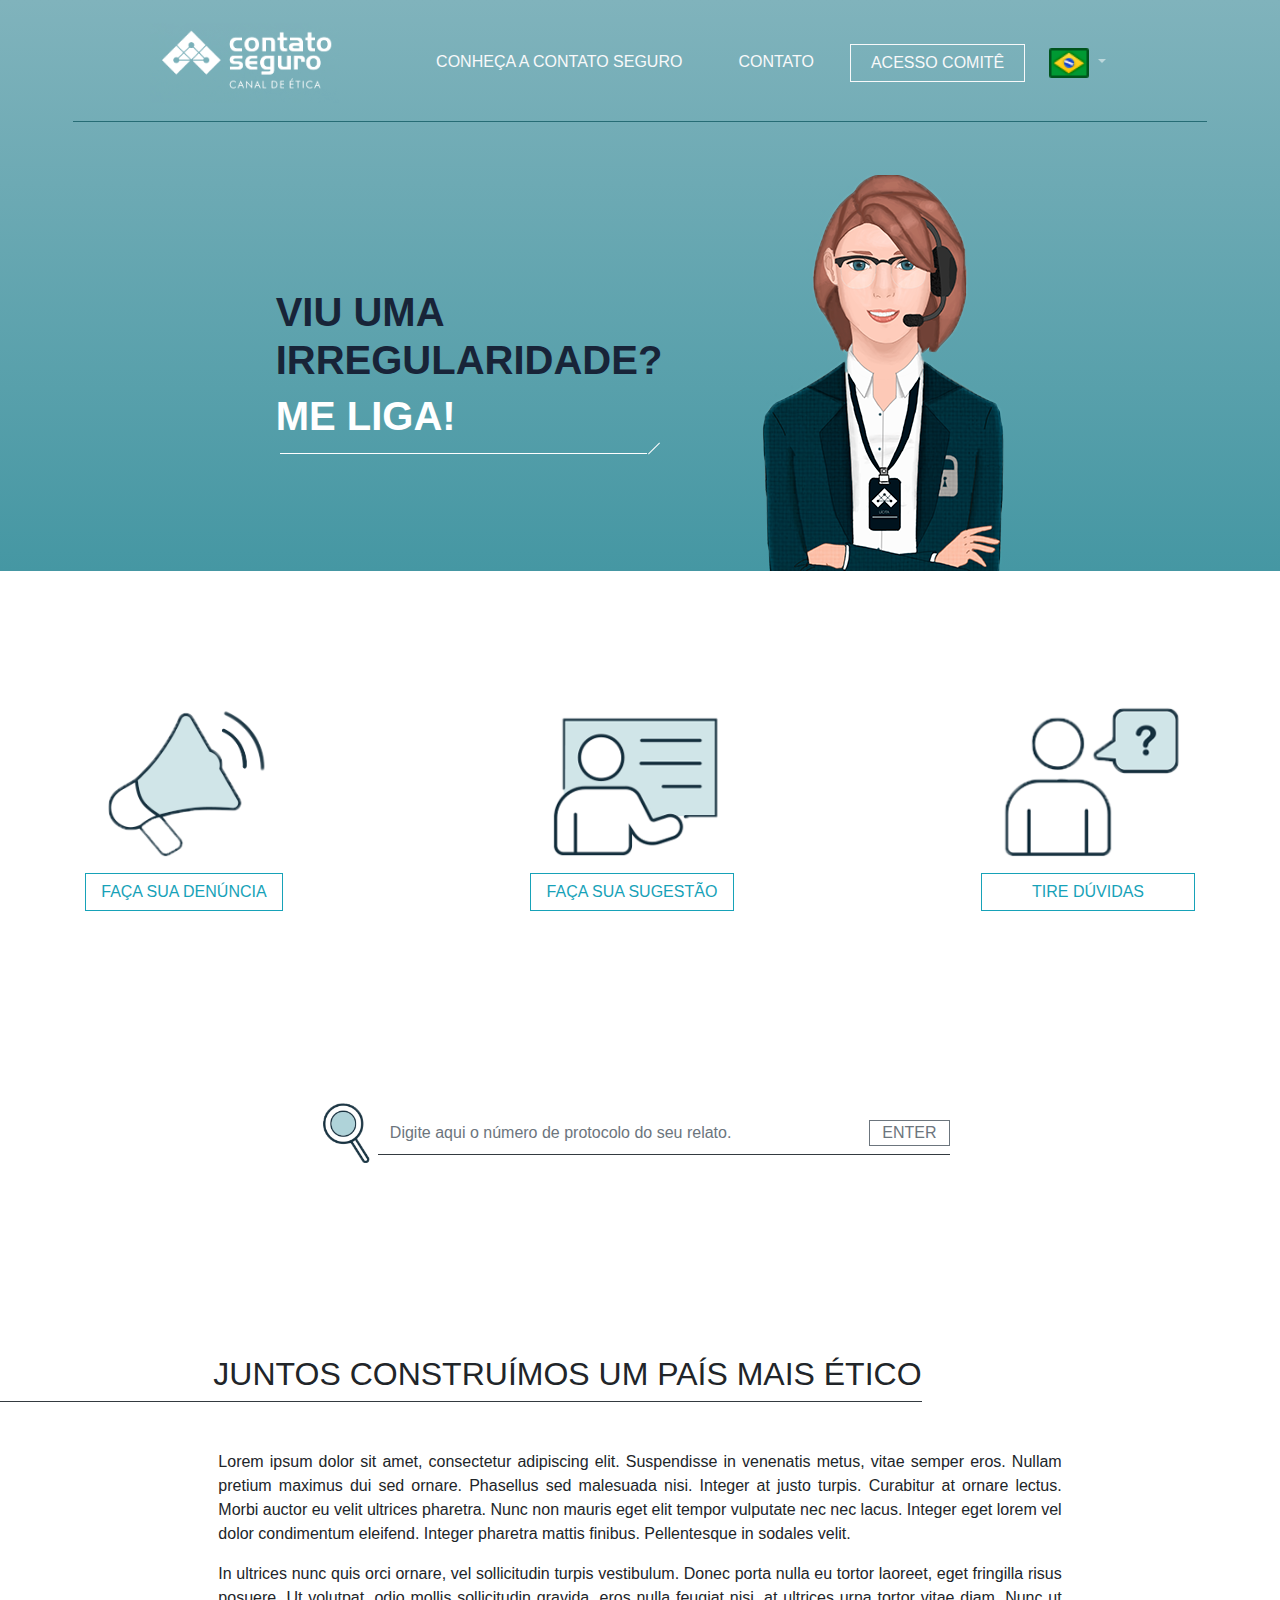
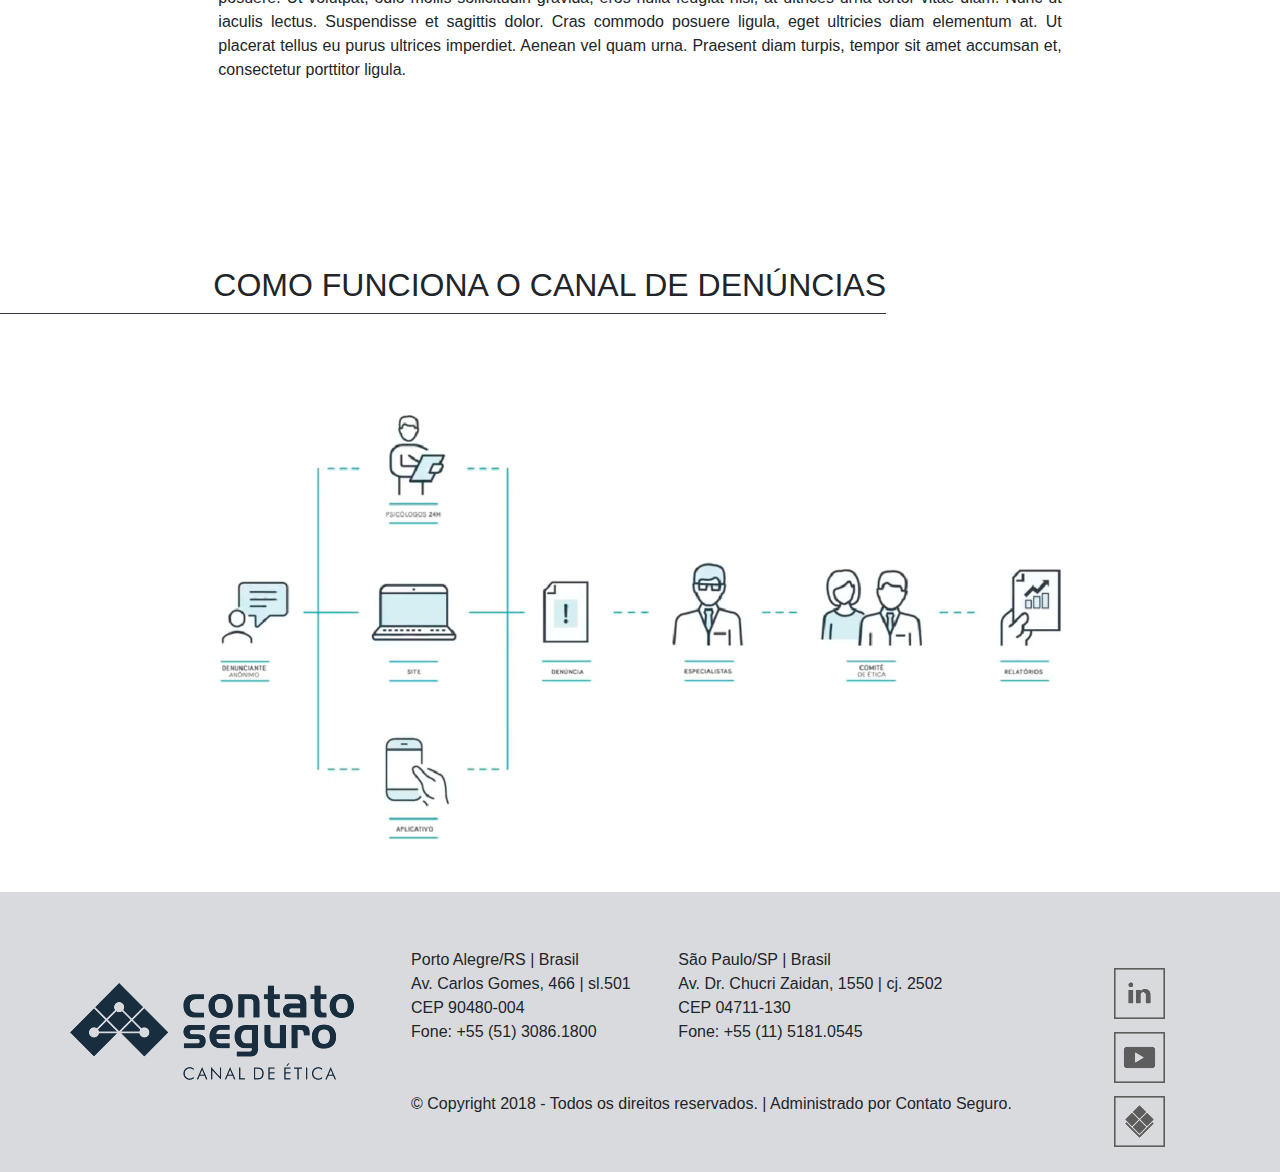
<file: index.html>
<!DOCTYPE html>
<html lang="pt-br">
<head>
	<title>Contato Seguro</title>
	<meta charset="utf-8">
	<meta name="viewport" content="width=device-width, initial-scale=1">

	<!-- jQuery library -->
	<script src="https://ajax.googleapis.com/ajax/libs/jquery/3.3.1/jquery.min.js"></script>

	<!-- Bootstrap 4.1.3 -->
	<link rel="stylesheet" href="https://stackpath.bootstrapcdn.com/bootstrap/4.1.3/css/bootstrap.min.css" >

	<!-- Bootstrap JS 4.1.3 -->
	<script src="https://stackpath.bootstrapcdn.com/bootstrap/4.1.3/js/bootstrap.min.js" ></script>

	<!-- Seletor de Bandeiras -->
	<script type="text/javascript" src="js/flag_select.js"></script>

	<!-- Meu estilo -->
	<link rel="stylesheet" href="css/main.css">
</head>

<body>
	<div class="container-fluid top pb-0">
		<!-- Topo do Site (Parte Azul)-->
		<div class="d-flex flex-row justify-content-center">
			<!-- Barra de Navegação -->
			<div class="col-md-10">
				<nav class="navbar w-100 navbar-expand-lg justify-content-between navbar-dark">
					<!-- Barra de navegação não minimizada -->
					<a class="navbar-brand" href="#">
						<!-- Logo Contato Seguro -->
						<img class="my-0 p-0" src="img/contato.png" height="80" alt="Logo Contato Seguro">
					</a>

					<button class="navbar-toggler" type="button" data-toggle="collapse" data-target="#navbarSupportedContent" aria-controls="navbarSupportedContent" aria-expanded="false" aria-label="Toggle navigation">
						<!-- Botão de expansão do menu responsivo -->
				    <span class="navbar-toggler-icon"></span>
				  	</button>

					<div class="collapse navbar-collapse w-100 justify-content-end" id="navbarSupportedContent">
						<!-- menu responsivo aberto/fechado -->
					    <ul class="navbar-nav">
					    	<!-- Botoes -->
							<li class="nav-item mx-2">
					        	<a class="col btn btn-outline-light m-2 border-0 rounded-0" href="#">CONHEÇA A CONTATO SEGURO</a>
							</li>

							<li class="nav-item mx-2">
							    <a class="col btn btn-outline-light m-2 border-0 rounded-0" href="#">CONTATO</a>
							</li>

						    <li class="nav-item mx-2">
						    	<a class="col btn btn-outline-light m-2 rounded-0" href="#">ACESSO COMITÊ</a>
						    </li>
						    <li class="nav-item dropdown mx-auto ml-5 my-auto mx-lg-2">
						        <a class="nav-link dropdown-toggle mx-2 px-2" href="#" id="navbarDropdownMenuLink" data-toggle="dropdown" aria-haspopup="true" aria-expanded="false">
						          <img id="dropdown-main" width="40px" src="img/br.png">
						        </a>
						        <div class="dropdown-menu" aria-labelledby="navbarDropdownMenuLink">
						        	<a class="dropdown-item" href="#" onclick="changeFlag('img/us.png');"><img src="img/us.png"> English</a>
						        	<a class="dropdown-item" href="#" onclick="changeFlag('img/gr.png');"><img src="img/gr.png"> Deutch</a>
						        	<a class="dropdown-item" href="#" onclick="changeFlag('img/br.png');"><img src="img/br.png"> Português</a>
						        </div>
						    </li>
						</ul>
					</div>

				</nav>
			</div>
		</div>
		<!-- Fim da Barra de Navegação -->

		<!-- Separador -->
		<div class="row justify-content-center">
			<div class="col-md-11 ">
				<hr class="divisor" />
			</div>
		</div>

		<!-- Atendente e texto -->
		<div class="d-flex flex-row flex-wrap flex-md-nowrap justify-content-center mt-5">
			<!-- Texto -->
			<div class="my-auto mx-5">
				<h1 style="color:#182438;"><b>VIU UMA <br> IRREGULARIDADE?</b></h1>
				<h1 class="text-white"><b>ME LIGA!</b></h1>
				<hr class="diagonal float-right m-0" />
				<hr style="border-color: white; width: 95%;" class="float-left m-1" />
			</div>
			<!-- Atendente -->
			<div class="mx-5">
				<img src="img/atendente.png">
			</div>
		</div>
		<!-- Fim Atendente e texto -->
	</div>
	<!-- Fim Parte Principal -->

	<!-- Começo Icones -->
	<p class="my-0 my-md-5 invisible" name="Margin">3,1415</p> <!-- Margem Adicional -->
	<div class="container justify-content-center justify-content-lg-center my-5">
		<div class="d-flex flex-row flex-wrap flex-md-nowrap justify-content-md-between justify-content-center">
			<div class="wraper">
				<img src="img/denuncia.png" class="m-5 m-md-3" height="150px"><br>
				<button class="btn btn-outline-info rounded-0 w-100">FAÇA SUA DENÚNCIA</button>
			</div>
			<div class="wraper" >
				<img src="img/sugestao.png" class="m-5 m-md-3" height="150px"><br>
				<button class="btn btn-outline-info rounded-0 w-100">FAÇA SUA SUGESTÃO</button>
			</div>
			<div class="wraper">
				<img src="img/duvidas.png" class="m-5 m-md-3" height="150px"><br>
				<button class="btn btn-outline-info rounded-0 w-100">TIRE DÚVIDAS</button>
			</div>
		</div>
	</div>
	<p class="my-0 my-md-5 invisible" name="Margin">3,1415</p> <!-- Margem Adicional -->
	<p class="my-0 my-md-5 invisible" name="Margin">3,1415</p> <!-- Margem Adicional -->

	<!-- Barra de Pesquisa -->
	<div class="container justify-content-between">
		<div class="row justify-content-center">
			<div class="col-12 col-md-10 col-lg-7 d-flex flex-row">
				<img src="img/lupa.png" height="60px">
				<div class="input-group border-bottom border-dark p-0 my-auto mx-2">
					<input type="text" class="form-control border-0 rounded-0" name="protocolo" placeholder="Digite aqui o número de protocolo do seu relato.">
					<div class="input-group-append my-2">
						<button class="btn btn-outline-secondary rounded-0 py-0" >ENTER</button>
					</div>
				</div>
			</div>
		</div>
	</div>
	<!-- Fim Barra de Pesquisa -->

	<p class="my-0 my-md-5 invisible" name="Margin">3,1415</p> <!-- Margem Adicional -->
	<p class="my-0 my-md-5 invisible" name="Margin">3,1415</p> <!-- Margem Adicional -->

	<div class="container-fluid px-0">
    	<div class="row no-gutters mb-5">
        	<div class="col-1 col-lg border-bottom border-dark"></div>
				<div class="col-lg-8 col-10">
                	<h2 class="border-bottom border-dark mb-0 pb-2 d-inline-block">JUNTOS CONSTRUÍMOS UM PAÍS MAIS ÉTICO</h2>
				</div>
			<div class="col-lg col-2"></div>
		</div>
		<div class="row justify-content-center">
			<div class="col-lg-8 col-10 mx-auto text-justify mb-5">
				<p> Lorem ipsum dolor sit amet, consectetur adipiscing elit. Suspendisse in venenatis metus, vitae semper eros. Nullam pretium maximus dui sed ornare. Phasellus sed malesuada nisi. Integer at justo turpis. Curabitur at ornare lectus. Morbi auctor eu velit ultrices pharetra. Nunc non mauris eget elit tempor vulputate nec nec lacus. Integer eget lorem vel dolor condimentum eleifend. Integer pharetra mattis finibus. Pellentesque in sodales velit. </p>
				<p> In ultrices nunc quis orci ornare, vel sollicitudin turpis vestibulum. Donec porta nulla eu tortor laoreet, eget fringilla risus posuere. Ut volutpat, odio mollis sollicitudin gravida, eros nulla feugiat nisi, at ultrices urna tortor vitae diam. Nunc ut iaculis lectus. Suspendisse et sagittis dolor. Cras commodo posuere ligula, eget ultricies diam elementum at. Ut placerat tellus eu purus ultrices imperdiet. Aenean vel quam urna. Praesent diam turpis, tempor sit amet accumsan et, consectetur porttitor ligula. </p>
			</div>
		</div>
	</div>

	<p class="my-0 my-md-5 invisible" name="Margin">3,1415</p> <!-- Margem Adicional -->

	<!-- Como funciona -->
	<div class="container-fluid px-0">
    	<div class="row no-gutters mb-5">
        	<div class="col-1 col-lg border-bottom border-dark"></div>
				<div class="col-lg-8 col-10">
                	<h2 class="border-bottom border-dark mb-0 pb-2 d-inline-block">COMO FUNCIONA O CANAL DE DENÚNCIAS</h2>
				</div>
			<div class="col-lg col-2"></div>
		</div>
		<!-- Imagem de como funciona -->
		<div class="row justify-content-center">
			<div class="col-lg-8 col-10 mx-auto text-justify">
				<img class="my-5" src="img/como_fun.png" width="100%">
			</div>
		</div>
	</div>

	<div class="container-fluid justify-content-center justify-content-lg-between" style="background-color: #d9dade;">
		<div class="container d-flex flex-row justify-content-lg-between justify-content-center flex-wrap flex-lg-nowrap">
			<div class="row my-3 py-3 py-lg-0 my-lg-auto">
				<img class="" src="img/contato_d.png"><br>
			</div>
			<div class="wraper">
				<div class="col py-2 my-5 justify-content-center justify-content-md-between text-center text-md-left">
					<!-- Informacoes de contato -->
					<div class="col col-md-5 d-inline-block">
						Porto Alegre/RS | Brasil<br>
						Av. Carlos Gomes, 466 | sl.501<br>
						CEP 90480-004<br>
						Fone: +55 (51) 3086.1800
					</div>
					<div class="col col-md-6 d-inline-block mt-3 mt-lg-0">
						São Paulo/SP | Brasil<br>
						Av. Dr. Chucri Zaidan, 1550 | cj. 2502<br>
						CEP 04711-130<br>
						Fone: +55 (11) 5181.0545
					</div>
					<div class="w-100"></div>
					<div class="col mt-5">© Copyright 2018 - Todos os direitos reservados. | Administrado por Contato Seguro.</div>
				</div>
			</div>
			<div class="wraper my-auto">
				<div class="col d-flex flex-lg-column ">
					<!-- Ícones -->
					<div class="col my-3 py-3">
						<img src="img/linkedin.png">
					</div>
					<div class="col my-3 py-3">
						<img src="img/youtube.png">
					</div>
					<div class="col my-3 py-3">
						<img src="img/contato_m.png">
					</div>
				</div>
			</div>
		</div>
	</div>

</body>
</html>
</file>
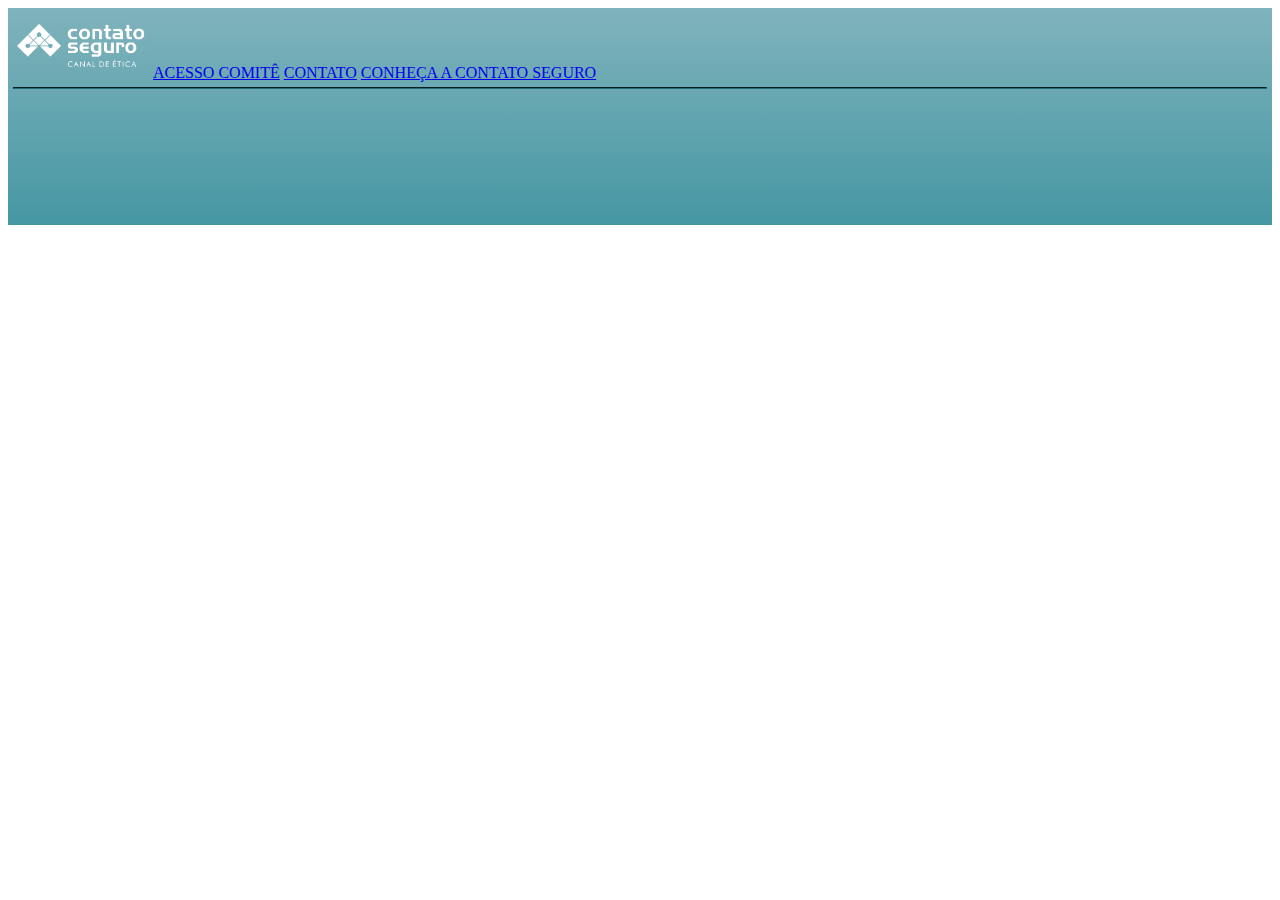
<file: index.old.html>
<!DOCTYPE html>
<html lang="pt-br">
<head>
	<title>Contato Seguro</title>
	<meta charset="utf-8">
	<meta name="viewport" content="width=device-width, initial-scale=1">
	<!-- Latest compiled and minified CSS -->

	<link rel="stylesheet" href="css/main.css">

	<!-- jQuery library -->
	<script src="https://ajax.googleapis.com/ajax/libs/jquery/3.3.1/jquery.min.js"></script>

	<link rel="stylesheet" href="https://stackpath.bootstrapcdn.com/bootstrap/4.1.3/css/bootstrap.min.css" integrity="sha384-MCw98/SFnGE8fJT3GXwEOngsV7Zt27NXFoaoApmYm81iuXoPkFOJwJ8ERdknLPMO" crossorigin="anonymous">
<script src="https://stackpath.bootstrapcdn.com/bootstrap/4.1.3/js/bootstrap.min.js" integrity="sha384-ChfqqxuZUCnJSK3+MXmPNIyE6ZbWh2IMqE241rYiqJxyMiZ6OW/JmZQ5stwEULTy" crossorigin="anonymous"></script>
</head>
<body>
	<div class="container-fluid">
		<div class="container-fluid top">
			<div class="row mx-auto">
				<div class="col-md-1 col-xl-3 col-lg-2 col-xs-0"></div>
				<div class="col-md-10 col-xl-6 col-xs-12 col-lg-8 ">
					<img class="image-fluid logo pull-left" src="img/contato.png">
					<a class="btn btn-outline-default btn-main pull-right" href="#acessocomite">ACESSO COMITÊ</a>
					<a class="btn btn-outline-default btn-main no-border pull-right" href="#contato">CONTATO</a>
					<a class="btn btn-outline-default btn-main no-border pull-right" href="#conheca">CONHEÇA A CONTATO SEGURO</a>
				</div>
				<div class="col-md-1 col-xl-3 col-lg-2 col-xs-0"></div>
			</div>
			<div class="row">
				<div class="col-md-1"></div>
				<div class="col-md-10">
					<hr class="divisor" />
				</div>
				<div class="col-md-1"></div>
			</div>
			<br>
			<br>
			<br>
			<br>
			<br>
			<br>
			<br>
		</div>
	</div>
</body>
</html>
</file>
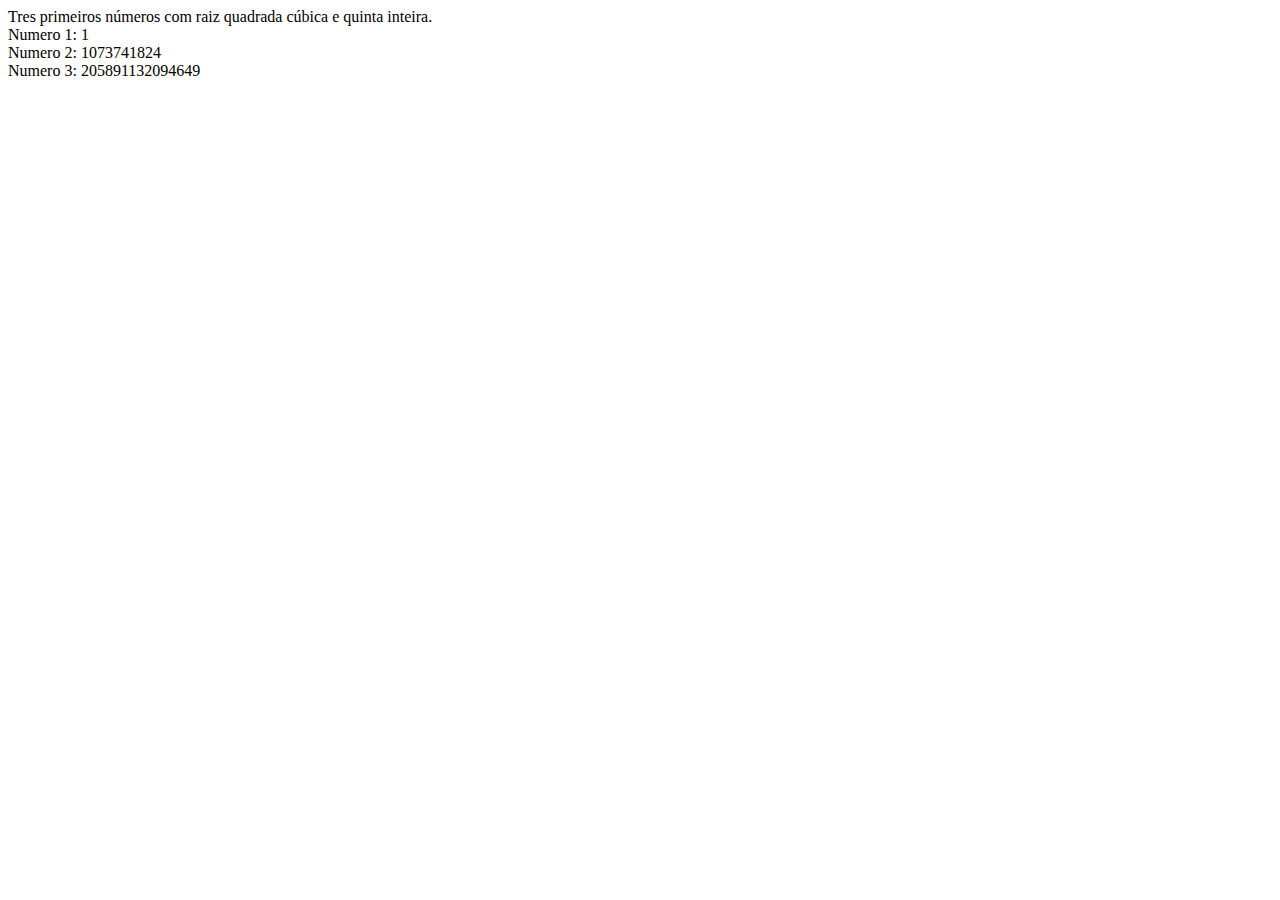
<file: parte_logica/exercicio_1.html>
<!DOCTYPE html>
<html>
<head>
	<title></title>
	<script type="text/javascript">
		function start(){
			// O programa basicamente calcula cada raiz quinta e verifica se elas são cúbicas e quadraticas
			var num = 1;
			var cont = 0;
			var result;
			while(cont < 3){
				//pega o numero e faz potencia de 5
				numQ = Math.pow(num,5);
				//verifica se é raiz cubica
				if(Math.cbrt(numQ)%1 == 0){
					//verifica se é raiz quadrática
					if(Math.sqrt(numQ)%1 == 0){
						//caso passe nos testes, imprime
						var html = document.createTextNode("Numero "+(cont+1)+": "+numQ+"\n");
						document.getElementById('resultado').appendChild(html);
						console.log(numQ);
						cont++;
					}
				}
				num++;
			}
		}
	</script>
</head>
<body>
	Tres primeiros números com raiz quadrada cúbica e quinta inteira.<br>
	<div id="resultado" style="white-space: pre-wrap;"></div>

<script type="text/javascript">
	start();
</script>
</body>
</html>
</file>
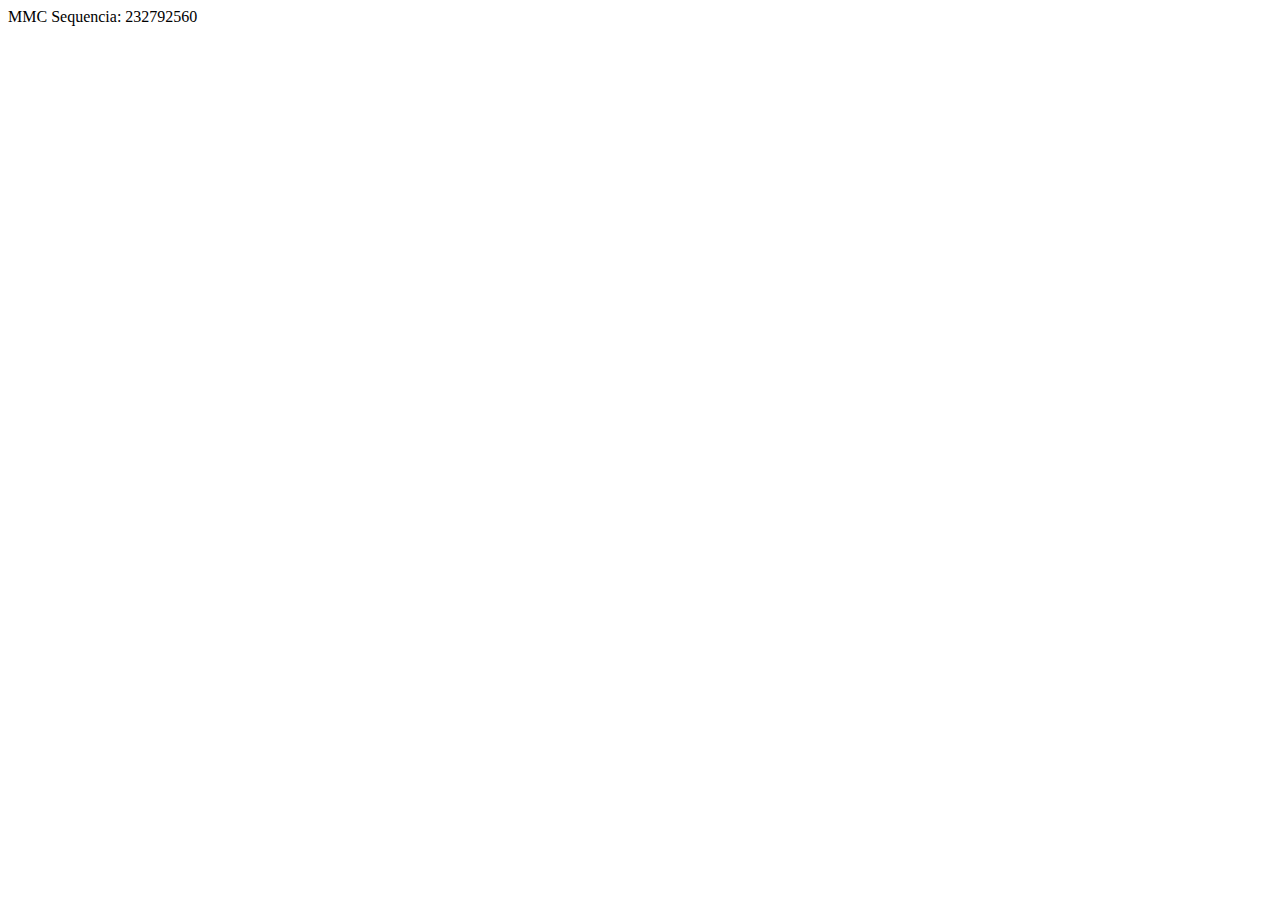
<file: parte_logica/exercicio_2.html>
<!DOCTYPE html>
<html>
<head>
	<title></title>
	<script type="text/javascript">
		//Pode ser inserido aqui qualquer array maior que 1 de valores positivos que será feito o calculo
		var n = Array(1,2,3,4,5,6,7,8,9,10,11,12,13,14,15,16,17,18,19,20);
		

		//faz o mmc de 2 valores
		function mmc2(num1,num2){
			var fat1,fat2;
			fat1 = num1;
			fat2 = num2;
			//adiciona o numero novamente a si até que sejam iguais
			while(fat1!=fat2){
				if(fat1<fat2){
					fat1+=num1;
				}else{
					fat2+=num2;
				}
			}
			//retorna o mmc
			return fat1;
		}

		//realiza o mmc dos 2 primeiros números, depois do resultado com o proximo e assim em diante
		function mmcn(n){
			resultado=n[0];
			for(var i=1; i<n.length; i++){
				resultado=mmc2(resultado,n[i]);
			}
			//imprime o resultado
			console.log(resultado);
			var html = document.createTextNode("MMC Sequencia: "+resultado);
			document.getElementById('resultado').appendChild(html);
		}
	</script>
</head>
<body>
	<div id="resultado" style="white-space: pre-wrap;"></div>

<script type="text/javascript">
	mmcn(n);
</script>
</body>
</html>
</file>
<file: css/main.css>
.logo{
	max-height: 60px;
}
.top{
	background-image: linear-gradient(#80B3BC,#4597A3);
	padding-top: 10px;
	padding-bottom: 5px;
}

.divisor{
	margin: 5px;
	border-color: #266c75;
}
.diagonal{
	transform: rotate(135deg);
	border-color: white;
	margin: 0px;
	width: 16px;
}
</file>
